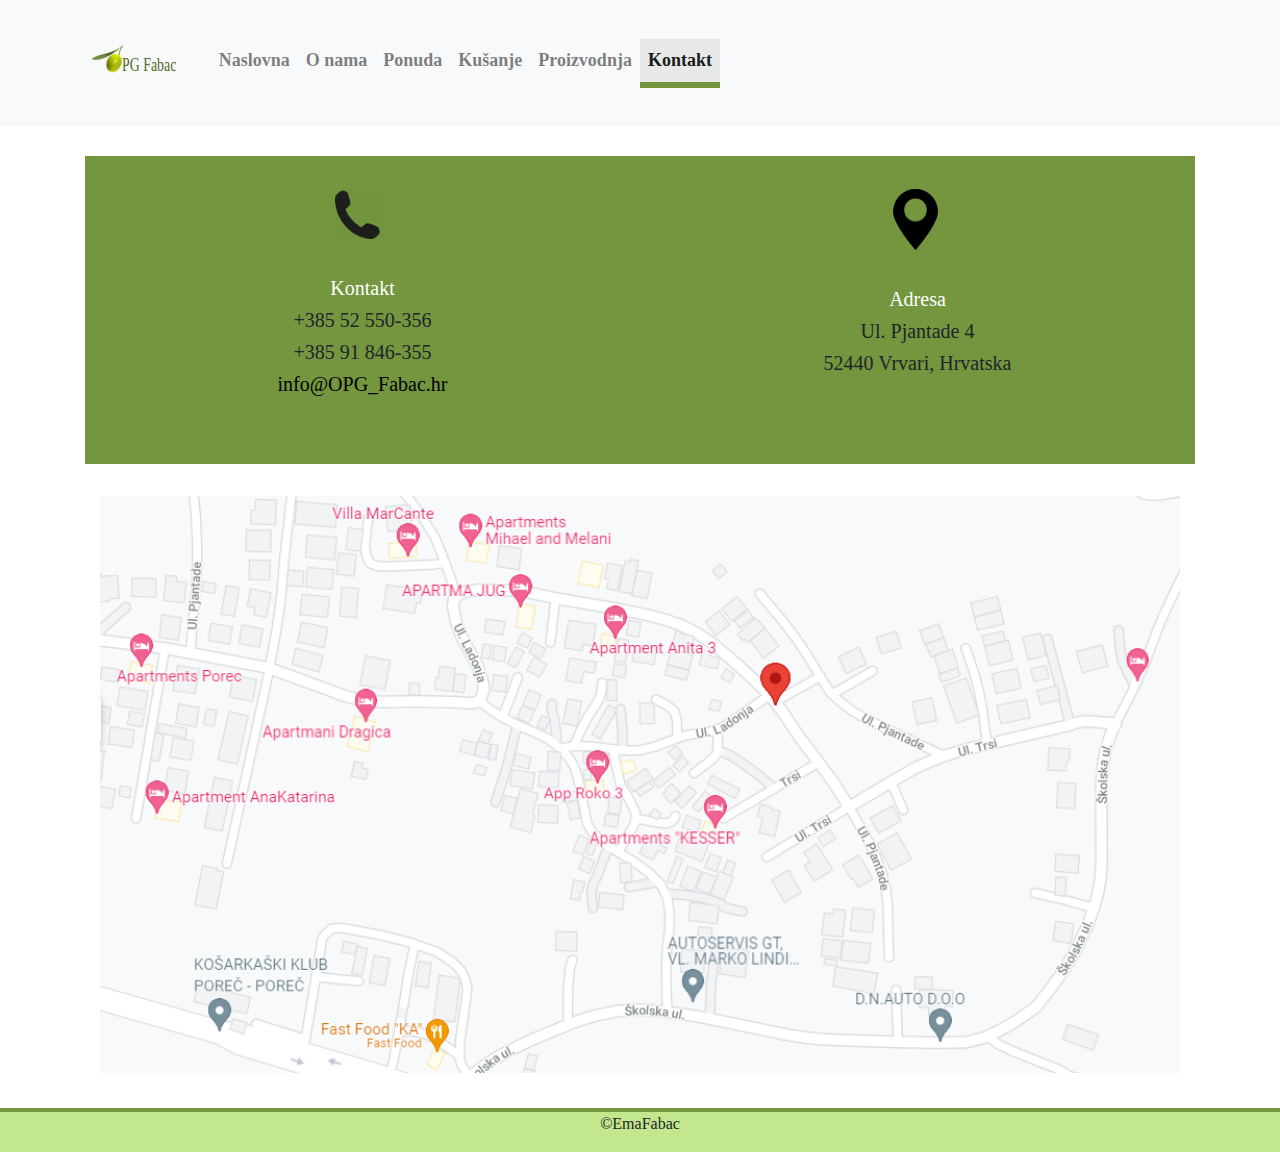
<file: kontakta.html>
<!doctype html>
<html>
<head>
	<meta charset="utf-8">
	<meta http-equiv="X-UA-Compatible" content="IE=edge">
	<meta name="viewport" content="width=device-width, initial-scale=1.0">
	<title>Kontakt</title>
	<link rel="icon" href="svg/MALILOGO.png" type="image/x-icon">
	<link href="css/bootstrap-4.0.0.css" rel="stylesheet" type="text/css">
	<link href="css/style.css" rel="stylesheet" type="text/css">
</head>

<body>
	<nav class="navbar navbar-expand-lg navbar-light bg-light ">
		<div class="container">	
			<a class="navbar-brand " href="index.html">
				<picture>
					<source media="(min-width:465px)" srcset="svg/VELIKILOGO.svg" style="height:60px"> 
					<img src="svg/VELIKILOGO.svg" alt="slika loga" height="100px">
				</picture>
			</a>
			<button class="navbar-toggler" type="button" data-toggle="collapse" data-target="#navbarText" aria-controls="navbarText" aria-expanded="false" aria-label="Toggle navigation">
			<span class="navbar-toggler-icon"></span>
			</button>
			<div class="collapse navbar-collapse" id="navbarText">
			<ul class="navbar-nav mr-auto">
				<li class="nav-item ">
				<a class="nav-link" href="index.html">Naslovna<span class="sr-only">(current)</span></a>
				</li>
				<li class="nav-item">
					<a class="nav-link" href="onama.html">O nama</a>
                </li>
                <li class="nav-item ">
                <a class="nav-link" href="ponuda.html">Ponuda</a>
                </li>
                <li class="nav-item ">
                    <a class="nav-link" href="kusanje.html">Kušanje</a>
                </li>
                <li class="nav-item ">
                    <a class="nav-link" href="proizvodnja.html">Proizvodnja</a>
                </li>
				<li class="nav-item active">
					<a class="nav-link" href="kontakta.html">Kontakt</a>
				</li>
			</ul>
			</div>
		</div>
	  </nav>
	<br>
  
    <div class="container contents">
      <div class="container-fluid padding">
    <div class="row">
      <div class="col-lg-6 col-md-6 col-sm-12 adressa" style="background-color: rgb(115, 150, 63);">
        <table class="center">
          <tr><td colspan="2">&nbsp;</td></tr>
          <tr>
            <td colspan="2" ><img  src="slike/telefon.png" alt="telefon ikona" width="50">&nbsp;</td>
          </tr>
          <tr><td colspan="2">&nbsp;</td></tr>
          <tr>
            <td colspan="2" style="color: white;">Kontakt</td>
          </tr>
          <tr>
            <td colspan="2">+385 52 550-356</td>
          </tr>
          <tr><td colspan="2">+385 91 846-355</td></tr>
          <tr>
            <td colspan="2"><a href="mailto:info@OPG_Fabac.hr" style="color: black; text-decoration: none;">info@OPG_Fabac.hr</a></td>
          </tr>
          <tr><td colspan="2">&nbsp;</td></tr>
          
          <tr><td colspan="2">&nbsp;</td></tr>
        </table>
      </div>
      <div class="col-lg-6 col-md-6 col-sm-12  adressa" style="background-color: rgb(115, 150, 63);">
       <table class="center">
        <tr><td colspan="2">&nbsp;</td></tr>
        <tr>
          <td colspan="2"><img  src="slike/lokcijaa.png" alt="lokacija ikona" width="45">&nbsp;</td>
        </tr>
        <tr><td colspan="2">&nbsp;</td></tr>
        <tr>
          <td colspan="2" style="color: white;">Adresa</td>
        </tr>
        <tr>
             <td colspan="2">Ul. Pjantade 4</td>
        </tr>
        <tr>
          <td colspan="2">52440 Vrvari, Hrvatska </td>
     </tr>
        <tr><td colspan="2">&nbsp;</td></tr>
          
          <tr><td colspan="2">&nbsp;</td></tr>
      </table>  
      </div>
     
      <div class="col-12">
        <table>
          <tr><td colspan="2">&nbsp;</td></tr>

        </table>
        <img src="slike/lokacijmaslina.png" alt="lokacija"  width="100%" class="slikacenter" >
      </div>	
    </div>
  </div>
  
  <br>
</div> 
     
      
	<script src="js/jquery-3.2.1.min.js"></script>
	<script src="js/popper.min.js"></script>
	<script src="js/bootstrap-4.0.0.js"></script>
</body>
<footer>
    <div class="container">
		<div class="row">
            <div class="col-lg-12 col-md-12 col-sm-12 centered">
            <p>©EmaFabac</p>
            </div>
        </div>
    </div>
</footer>
</html>
</file>
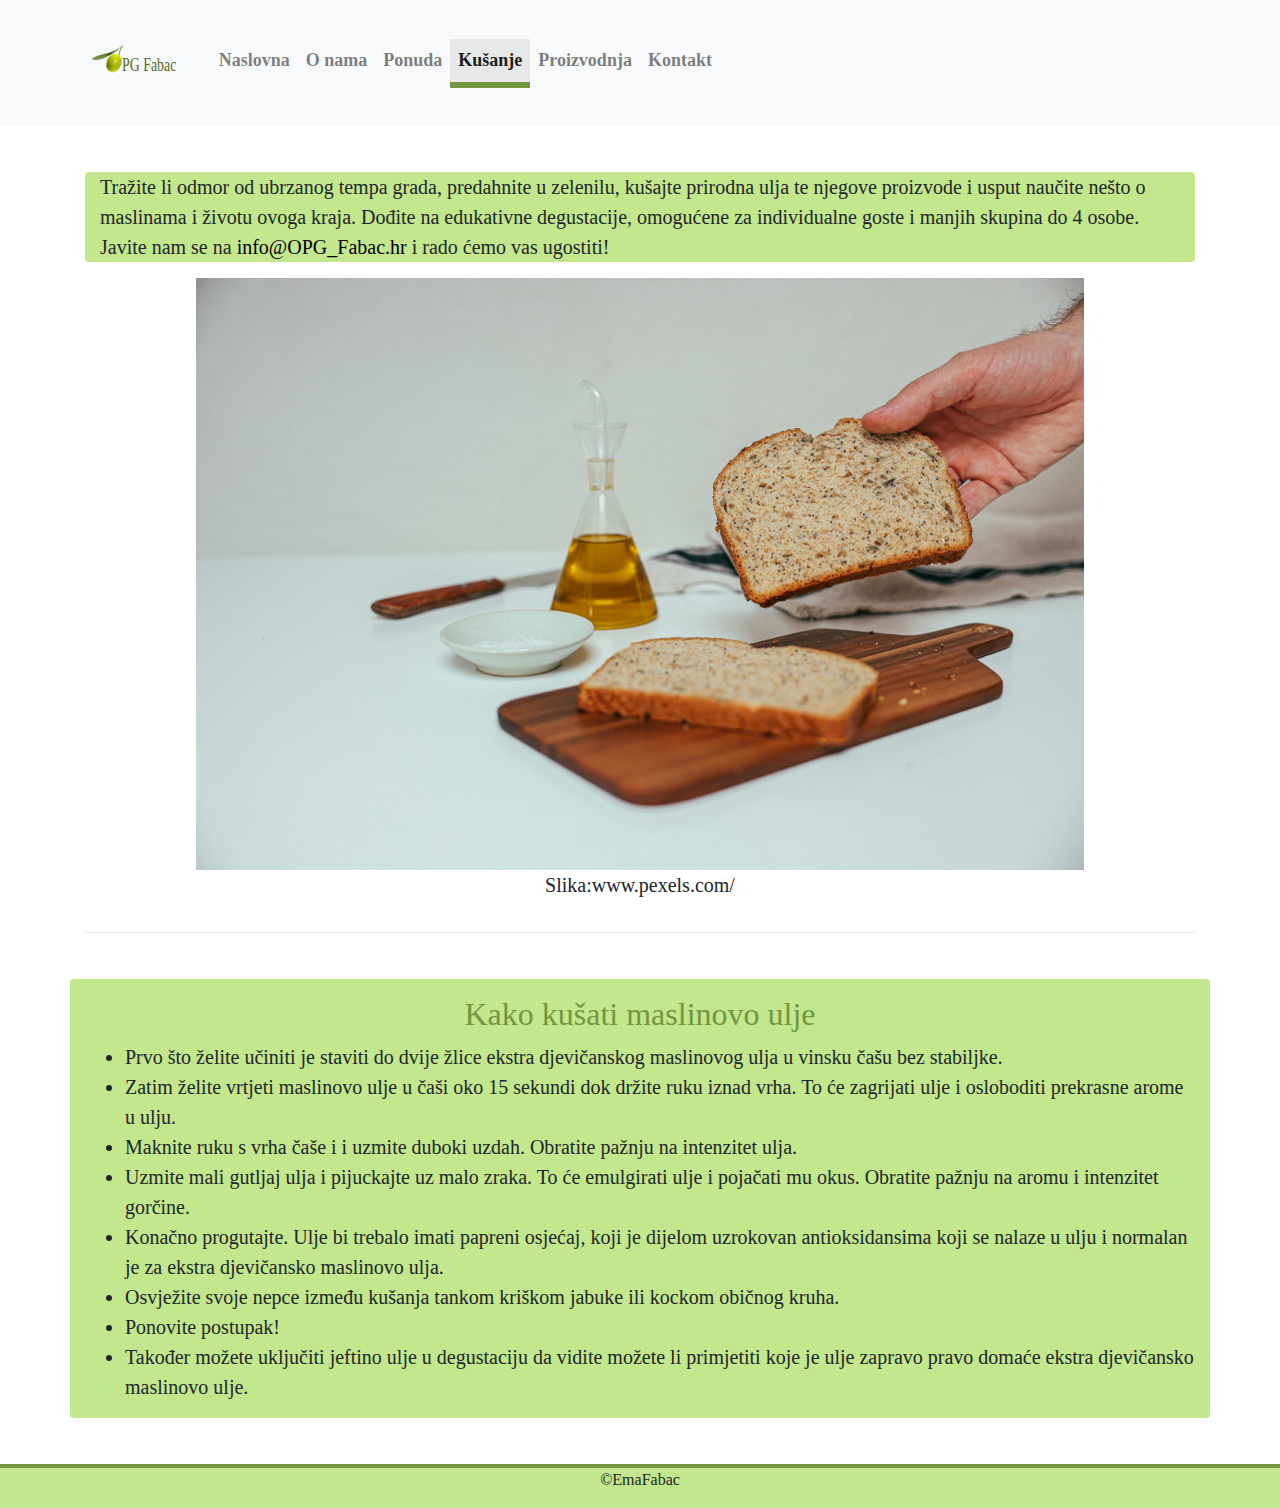
<file: kusanje.html>
<!doctype html>
<html>
<head>
	<meta charset="utf-8">
	<meta http-equiv="X-UA-Compatible" content="IE=edge">
	<meta name="viewport" content="width=device-width, initial-scale=1.0">
	<title>Kušanje</title>
	<link rel="icon" href="svg/MALILOGO.png" type="image/x-icon">
	<link href="css/bootstrap-4.0.0.css" rel="stylesheet" type="text/css">
	<link href="css/style.css" rel="stylesheet" type="text/css">
</head>

<body>
	<nav class="navbar navbar-expand-lg navbar-light bg-light ">
		<div class="container">	
			<a class="navbar-brand " href="index.html">
				<picture>
					<source media="(min-width:465px)" srcset="svg/VELIKILOGO.svg" style="height:60px"> 
					<img src="svg/VELIKILOGO.svg" alt="slika loga" height="100px">
				</picture>
			</a>
			<button class="navbar-toggler" type="button" data-toggle="collapse" data-target="#navbarText" aria-controls="navbarText" aria-expanded="false" aria-label="Toggle navigation">
			<span class="navbar-toggler-icon"></span>
			</button>
			<div class="collapse navbar-collapse" id="navbarText">
			<ul class="navbar-nav mr-auto">
				<li class="nav-item ">
				<a class="nav-link" href="index.html">Naslovna<span class="sr-only">(current)</span></a>
				</li>
				<li class="nav-item">
					<a class="nav-link" href="onama.html">O nama</a>
                </li>
                <li class="nav-item ">
                <a class="nav-link" href="ponuda.html">Ponuda</a>
                </li>
                <li class="nav-item active">
                    <a class="nav-link" href="kusanje.html">Kušanje</a>
                </li>
                <li class="nav-item">
                    <a class="nav-link" href="proizvodnja.html">Proizvodnja</a>
                </li>
				<li class="nav-item">
					<a class="nav-link" href="kontakta.html">Kontakt</a>
				</li>
			</ul>
			</div>
		</div>
	  </nav>
	  
    
   
	<div class="container ">
		<p>&nbsp;</p>
		<div class="col-lg-12 col-md-12 col-sm-12 rounded" style="background:rgb(195, 231, 140);">

		
		<p>  Tražite li odmor od ubrzanog tempa grada, predahnite u zelenilu, kušajte prirodna ulja te njegove proizvode i usput naučite nešto o maslinama i životu ovoga kraja. Dođite na edukativne degustacije, omogućene za individualne goste i manjih skupina do 4 osobe. Javite nam se na <a href="mailto:info@OPG_Fabac.hr" style="color: black;">info@OPG_Fabac.hr</a> i rado ćemo vas ugostiti! </p>
		</div>
		<div class="row">
            <div class="col-lg-12 col-md-12 col-sm-12 ">
				<img src="slike/kusanjeulja.jpeg" alt="lokacija"  width="80%" class="slikacenter" >
				<p style="text-align: center;">Slika:www.pexels.com/</p>
            </div>
        </div>
		<hr style="color: rgb(115,150,63);">
		<br>
		
		<div class="row">
            <div class="col-lg-12 col-md-12 col-sm-12 rounded" style="background:rgb(195, 231, 140);">
			
			<p>
                <h2 style="color: rgb(115, 150, 63);">Kako kušati maslinovo ulje</h2>
                <ul>
				<li>
					Prvo što želite učiniti je staviti do dvije žlice ekstra djevičanskog maslinovog ulja u vinsku čašu bez stabiljke.
				</li>
                <li> Zatim želite vrtjeti maslinovo ulje u čaši oko 15 sekundi dok držite ruku iznad vrha. To će zagrijati ulje i osloboditi prekrasne arome u ulju.
                </li>
                <li>
                 Maknite ruku s vrha čaše i i uzmite duboki uzdah. Obratite pažnju na intenzitet ulja.
                </li>
                <li>
                Uzmite mali gutljaj ulja i pijuckajte uz malo zraka. To će emulgirati ulje i pojačati mu okus. Obratite pažnju na aromu i intenzitet gorčine.
                </li>
				<li>
				Konačno progutajte. Ulje bi trebalo imati papreni osjećaj, koji je dijelom uzrokovan antioksidansima koji se nalaze u ulju i normalan je za ekstra djevičansko maslinovo ulja.
				</li>
				<li>
				Osvježite svoje nepce između kušanja tankom kriškom jabuke ili kockom običnog kruha.
				</li>
				<li>
				Ponovite postupak!
				</li>
                <li>
                Također možete uključiti jeftino ulje u degustaciju da vidite možete li primjetiti koje je ulje zapravo pravo domaće ekstra djevičansko maslinovo ulje.
                </li>
            </ul>
			</p>	
			</div>  
        </div>
        
              
		<p>&nbsp;</p>
    </div>

     
      
	<script src="js/jquery-3.2.1.min.js"></script>
	<script src="js/popper.min.js"></script>
	<script src="js/bootstrap-4.0.0.js"></script>
</body>
<footer>
    <div class="container">
        
        <div class="row">
            <div class="col-lg-12 col-md-12 col-sm-12 centered">
            <p>©EmaFabac</p>
            </div>
        </div>
    </div>
</footer>
</html>
</file>
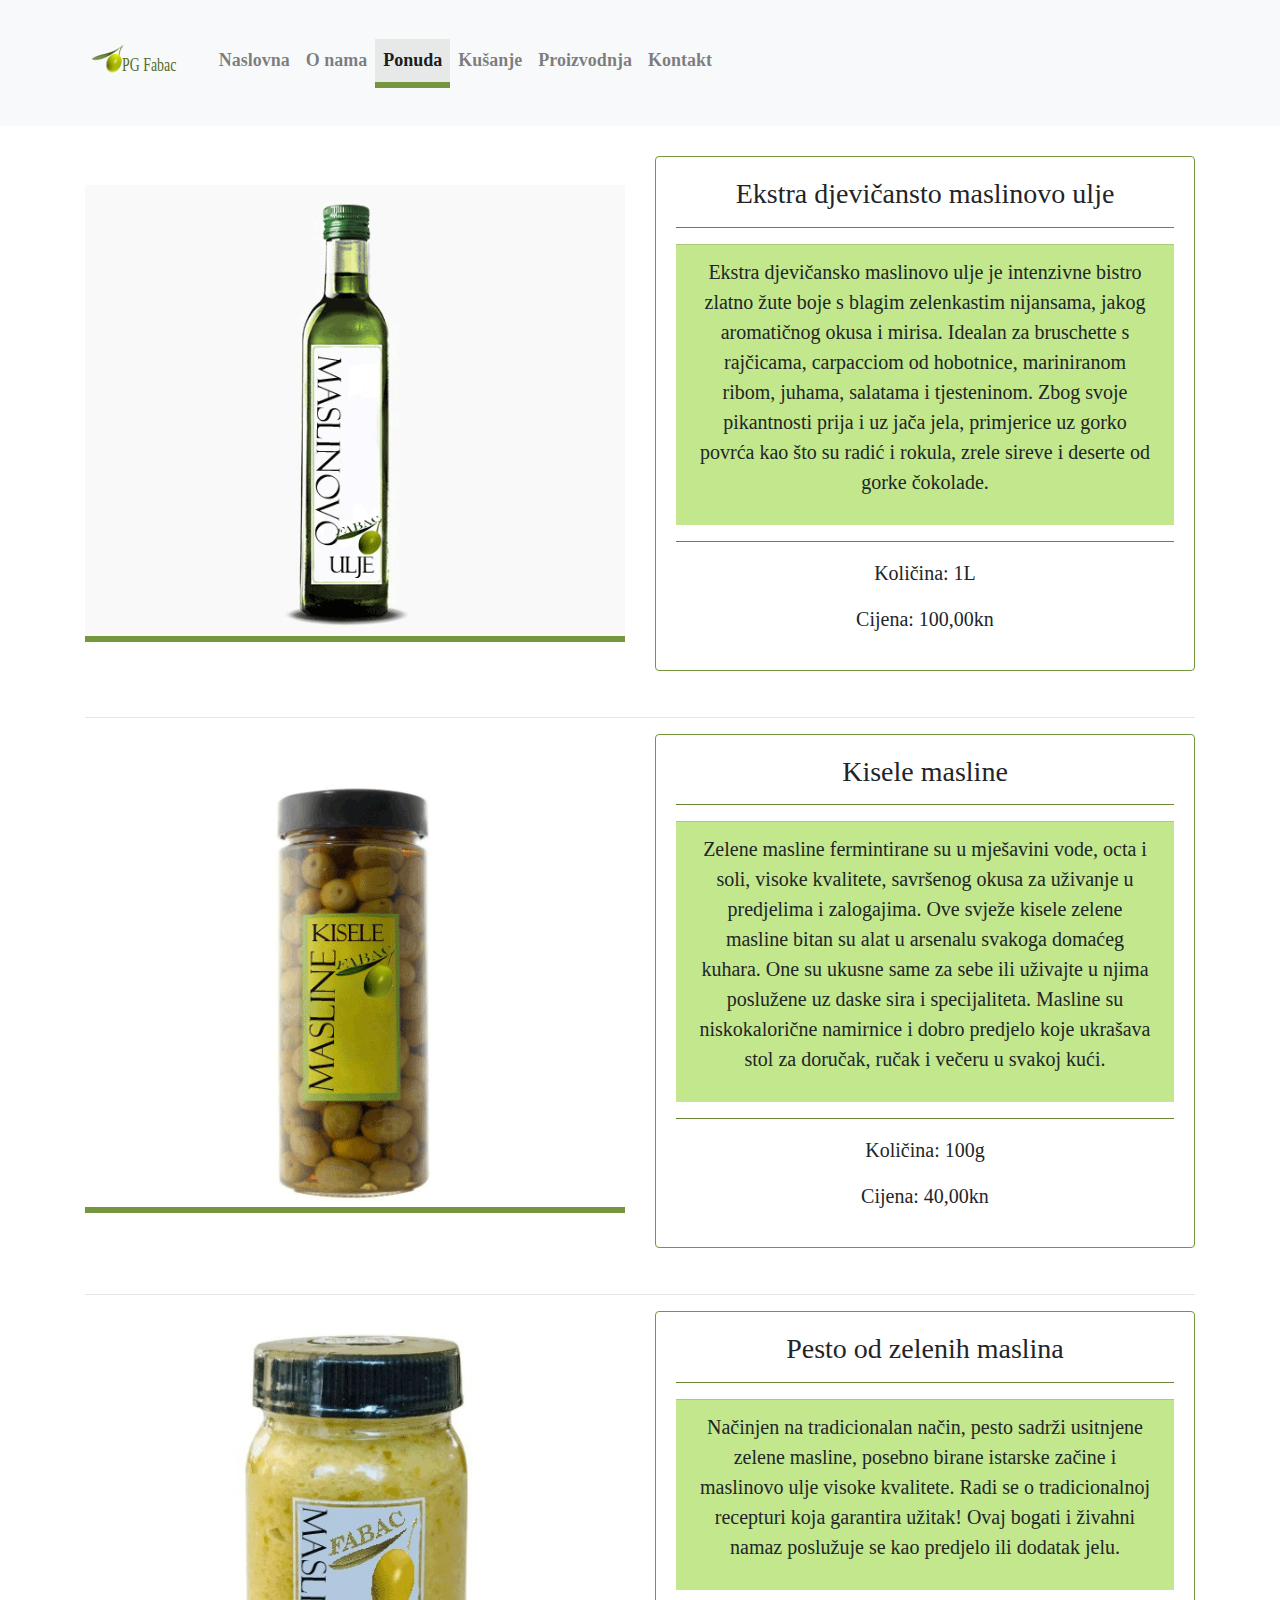
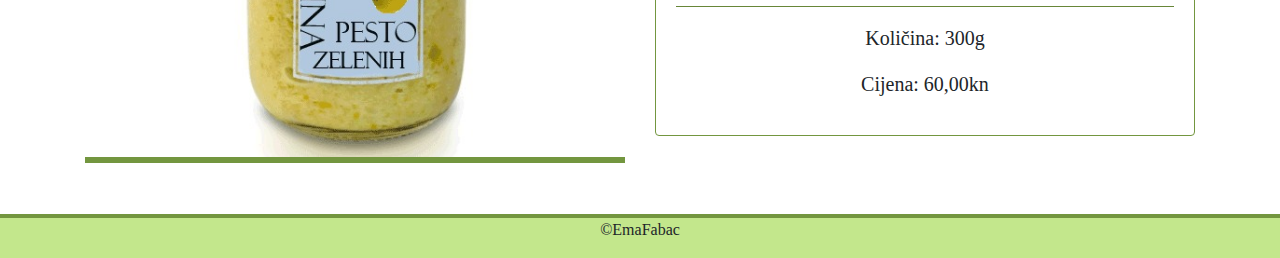
<file: ponuda.html>
<!doctype html>
<html>
<head>
	<meta charset="utf-8">
	<meta http-equiv="X-UA-Compatible" content="IE=edge">
	<meta name="viewport" content="width=device-width, initial-scale=1.0">
	<title>Ponuda</title>
	<link rel="icon" href="svg/MALILOGO.png" type="image/x-icon">
	<link href="css/bootstrap-4.0.0.css" rel="stylesheet" type="text/css">
	<link href="css/style.css" rel="stylesheet" type="text/css">
</head>

<body>
	<nav class="navbar navbar-expand-lg navbar-light bg-light ">
		<div class="container">	
			<a class="navbar-brand " href="index.html">
				<picture>
					<source media="(min-width:465px)" srcset="svg/VELIKILOGO.svg" style="height:60px"> 
					<img src="svg/VELIKILOGO.svg" alt="slika loga" height="100px">
				</picture>
			</a>
			<button class="navbar-toggler" type="button" data-toggle="collapse" data-target="#navbarText" aria-controls="navbarText" aria-expanded="false" aria-label="Toggle navigation">
			<span class="navbar-toggler-icon"></span>
			</button>
			<div class="collapse navbar-collapse" id="navbarText">
			<ul class="navbar-nav mr-auto">
				<li class="nav-item ">
				<a class="nav-link" href="index.html">Naslovna<span class="sr-only">(current)</span></a>
				</li>
				<li class="nav-item">
					<a class="nav-link" href="onama.html">O nama</a>
                </li>
                <li class="nav-item active ">
                <a class="nav-link" href="ponuda.html">Ponuda</a>
                </li>
                <li class="nav-item ">
                    <a class="nav-link" href="kusanje.html">Kušanje</a>
                </li>
                <li class="nav-item">
                    <a class="nav-link" href="proizvodnja.html">Proizvodnja</a>
                </li>
				<li class="nav-item">
					<a class="nav-link" href="kontakta.html">Kontakt</a>
				</li>
			</ul>
			</div>
		</div>
	  </nav>
	<br>
    <div class="container">
        <div class="row">

            <div class="col-lg-6 col-md-6 col-sm-12 "  style="margin:auto;">
              <div class="active">
                        <img class="w-100 " src="slike/maslinovoulje.png" alt="Maslinovo ulje">     
              </div>    
            </div>

            <div class="col-lg-6 col-md-6 col-sm-12 rounded">
              <div class="card text-center">
                <div class="card-body">
                  <h3 class="card-title">Ekstra djevičansto maslinovo ulje</h3>
                  <hr style="background-color: rgb(115, 150, 63);">
                  <div class="card-footer">
                  <p>Ekstra djevičansko maslinovo ulje je intenzivne bistro zlatno žute boje s blagim zelenkastim nijansama, jakog aromatičnog okusa i mirisa. Idealan za bruschette s rajčicama, carpacciom od hobotnice, mariniranom ribom, juhama, salatama i tjesteninom. Zbog svoje pikantnosti prija i uz jača jela, primjerice uz gorko povrća kao što su radić i rokula, zrele sireve i deserte od gorke čokolade.        
		            	</p>
                  </div>
                  <hr style="background-color: rgb(115, 150, 63);">
                  <p >
                    Količina: 1L
                  </p> 
                  <p>
                    Cijena: 100,00kn
                  </p>
                </div>

              </div>
            </div>

        </div>
        <p>&nbsp;</p>
        <hr style="color: rgb(195, 231, 140);">
        <div class="row">
          
          <div class="col-lg-6 col-md-6 col-sm-12 centered"  style="margin:auto;">
            <div class="active">
              <img class=" w-100" src="slike/kiselemasline.png" alt="Kisele masline">
            </div>
          </div>

          <div class="col-lg-6 col-md-6 col-sm-12 rounded" >
            <div class="card text-center">
              <div class="card-body">
                <h3 class="card-title">Kisele masline </h3>
                <hr style="background-color: rgb(115, 150, 63);">
                <div class="card-footer">
                  <p >
                  Zelene masline fermintirane su u mješavini vode, octa i soli, visoke kvalitete, savršenog okusa za uživanje u predjelima i zalogajima. Ove svježe kisele zelene masline bitan su alat u arsenalu svakoga domaćeg kuhara. One su ukusne same za sebe ili uživajte u njima poslužene uz daske sira i specijaliteta. Masline su niskokalorične namirnice i dobro predjelo koje ukrašava stol za doručak, ručak i večeru u svakoj kući.       
                  </p>
                </div>  
                <hr style="background-color: rgb(115, 150, 63);">
                <p>
                Količina: 100g
                </p>
                <p>
                Cijena: 40,00kn
                </p>
              </div>
            </div>
          </div>

          </div> 
          <p>&nbsp;</p>
          <hr style="color: rgb(195, 231, 140);">
          
        <div class="row">
          <div class="col-lg-6 col-md-6 col-sm-12 centered"  style="margin:auto;">
            <div class="active">
              <img class="w-100" src="slike/pestoodmaslina.jpeg" alt="First slide">
            </div>
          </div>

          <div class="col-lg-6 col-md-6 col-sm-12 rounded centered"  >
            <div class="card text-center">
              <div class="card-body">
                <h3 class="card-title">Pesto od zelenih maslina </h3>
                <hr style="background-color: rgb(115, 150, 63);">
                <div class="card-footer">
                  <p>
                  Načinjen na tradicionalan način, pesto sadrži usitnjene zelene masline, posebno birane istarske začine i maslinovo ulje visoke kvalitete. Radi se o tradicionalnoj recepturi koja garantira užitak! Ovaj bogati i živahni namaz poslužuje se kao predjelo ili dodatak jelu.        
                  </p>
                </div>
                <hr style="background-color: rgb(115, 150, 63);">	
                <p>
                Količina: 300g
                </P>
                <P>
                Cijena: 60,00kn
                </p>
                </div>	
          </div>  
        </div>
          <p>&nbsp;</p>
      </div>
      </div>
    </div>
     
      
	<script src="js/jquery-3.2.1.min.js"></script>
	<script src="js/popper.min.js"></script>
	<script src="js/bootstrap-4.0.0.js"></script>
</body>
<footer>
    <div class="container">
       
		<div class="row">
            <div class="col-lg-12 col-md-12 col-sm-12 centered">
            <p>©EmaFabac</p>
            </div>
        </div>
    </div>
</footer>
</html>
</file>
<file: css/style.css>
﻿
.nav-item{
  position: -webkit-sticky;
  position: sticky;
  overflow: hidden;
  font-size:large;
  text-align: left;
}

.navbar-brand{
  display: block;
  margin: 0 auto;
  max-width: 300px;
  width: auto;
}
#nav{
  display: block;
  padding: auto;
  margin: auto;
  overflow: hidden
}
  

li a {
  display: inline-block;
  font-weight: bolder;
}

ul a{
  display: inline-block;
}
li a:hover {
  background-color: lightgray;

}

.active { 
  border-bottom:rgb(115, 150, 63) 6px solid;
  background-color:rgba(128, 128, 128, 0.144);
 
 
}
h2{
  text-align: center;

}
body{
  text-align: left;
  font-size: 20px;
  font-family: candara;
}

footer{
  margin-top: 5px;
  padding: auto;
  font-size: medium;
  font-family:Georgia, 'Times New Roman', Times, serif; 
  text-align: center;
  border-top: rgb(115, 150, 63) 4px solid;
  background-color: rgb(195, 231, 140);
}

.card{
	border-color: rgb(115, 150, 63);
}
.card-title{
	margin-top: 10;
}
.card-footer{
	background-color: rgb(195, 231, 140);
}
.btn-light:hover{
	background-color: rgb(115, 150, 63);
	border-color: rgb(115, 150, 63);
}
.btn-light{
	background-color: rgb(195, 231, 140);
	border-color: rgb(195, 231, 140);
}

.adressa
{
  display: block;
  text-align: center;
}
.center
{
  margin-left: auto;
  margin-right: auto;
}

.slikacenter {
  display: block;
  margin-left: auto;
  margin-right: auto;
}
</file>
